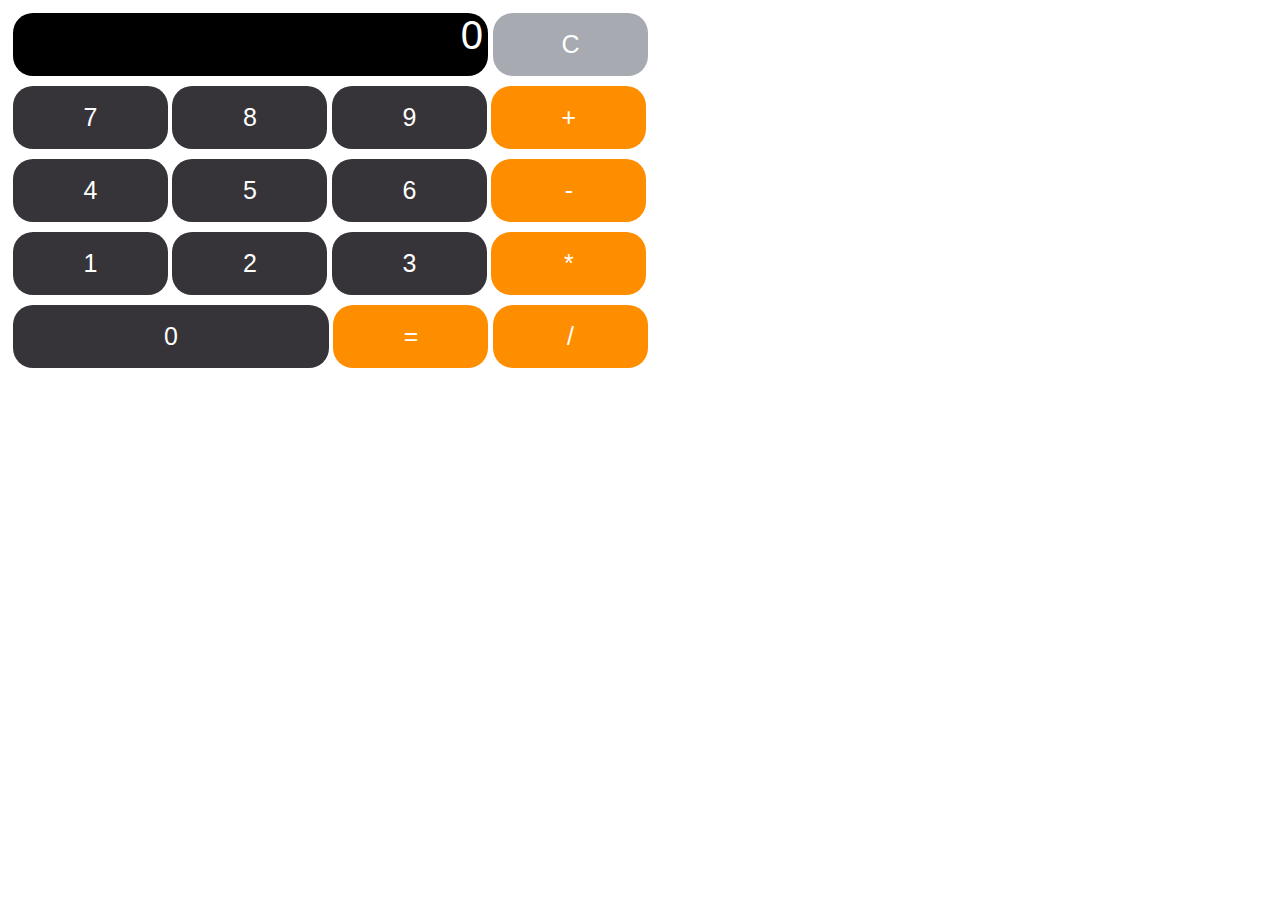
<file: calculator-js/index.html>
<!DOCTYPE html>
<html>
  <head>
    <title>Parcel Sandbox</title>
    <meta charset="UTF-8" />
    <link rel="stylesheet" href="src/styles.css" />
  </head>

  <body>
    <div>
      <span class="js-screen interface">0</span>
      <button class="js-reset interface">C</button>
    </div>
    <div>
      <button class="number interface" id="number_7">7</button>
      <button class="number interface" id="number_8">8</button>
      <button class="number interface" id="number_9">9</button>
      <button class="op interface" id="op_plus">+</button>
    </div>
    <div>
      <button class="number interface" id="number_4">4</button>
      <button class="number interface" id="number_5">5</button>
      <button class="number interface" id="number_6">6</button>
      <button class="op interface" id="op_minus">-</button>
    </div>
    <div>
      <button class="number interface" id="number_1">1</button>
      <button class="number interface" id="number_2">2</button>
      <button class="number interface" id="number_3">3</button>
      <button class="op interface" id="op_multiply">*</button>
    </div>
    <div>
      <button class="number long-one interface" id="number_0">0</button>
      <button class="op interface" id="op_equal">=</button>
      <button class="op interface" id="op_divide">/</button>
    </div>

    <script src="src/index.js"></script>
  </body>
</html>
</file>
<file: calculator-js/src/styles.css>
body {
  font-family: sans-serif;
}
body div {
  padding: 5px;
}

body div:first-child {
  display: flex;
}

.interface {
  height: 63px;
  border-radius: 20px;
  border: none;
  color: white;
  font-size: 25px;
  outline: none;
}

.js-screen {
  display: block;
  width: 470px;
  margin-right: 5px;
  background-color: black;
  text-align: right;
  font-size: 40px;
  padding-right: 5px;
}

.js-reset,
.number,
.op {
  width: 155px;
  cursor: pointer;
}

.js-reset {
  background-color: #a7aab1;
}

.number {
  background-color: #363439;
}

.op {
  background-color: #fe8e00;
}

.long-one {
  width: 316px;
}
</file>
